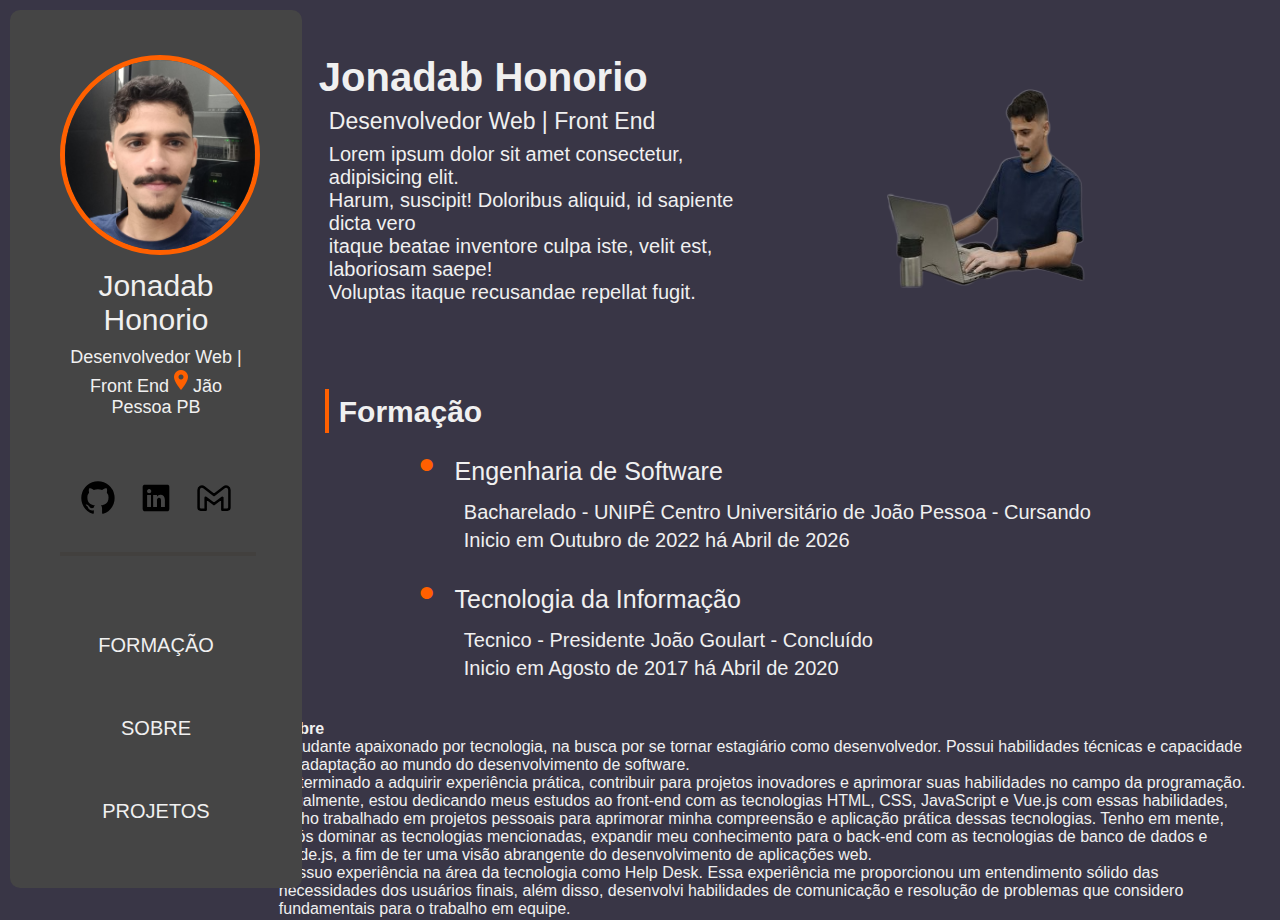
<file: index.html>
<!DOCTYPE html>
<html lang="pt-br">
<head>
    <meta charset="UTF-8">
    <meta http-equiv="X-UA-Compatible" content="IE=edge">
    <meta name="viewport" content="width=device-width, initial-scale=1.0">
    <title>Jonadab Honorio | Developer </title>
    <link rel="shortcut icon" href="assets/favicon_J.ico" type="image/x-icon">
    <link rel="stylesheet" href="index.css">   
</head>
<body>
    <section id="Container">
        <section id="Menu">
            <header>
                <img id="avatar" src="assets/avatar.jpeg" alt="Foto de perfil do Jonadab"> 
                <p id="nome_menu">Jonadab Honorio</p>
                <p id="texto">Desenvolvedor Web | Front End<img src="assets/map.png" alt="Icone Marcador">Jão Pessoa PB</p>     
            </header> 
            <nav>
                <ul id="links_externos">
                    <li><a href="https://github.com/JonadabHonorio" target="_blank" rel="noopener noreferrer"><img class="icones" src="assets/github.svg" alt="Icone GitHub"></a></li>
                    <li><a href="https://www.linkedin.com/in/jonadab-honorio-5a3440261/" target="_blank" rel="noopener noreferrer"><img class="icones" src="assets/linkedin.svg" alt="Icone Likedin"></a></li>
                    <li><a href="https://mail.google.com/mail/u/1/?ogbl#inbox" target="_blank" rel="noopener noreferrer"><img class="icones" src="assets/gmail.svg" alt="Icone E-mail"></a></li>
                </ul>
                <div id="linha_horizontal_menu"></div>
                <ul id="links_internos">
                    <li class="elementos"><a id="elementos_link_interno" href="#">FORMAÇÃO</a></li>
                    <li class="elementos"><a id="elementos_link_interno" href="#">SOBRE</a></li>
                    <li class="elementos"><a id="elementos_link_interno" href="#">PROJETOS</a></li>
                </ul>
            </nav>    
        </section>
        <main>
            <div id="Introducao">
                <div id="container_conteudo_introducao">      
                    <h1 id="nome_introducao">Jonadab Honorio</h1>
                    <p id="subtitulo_introducao" class="info_introducao">Desenvolvedor Web | Front End</p>
                    <p id="texto_introducao" class="info_introducao">
                        Lorem ipsum dolor sit amet consectetur, adipisicing elit.<br> 
                        Harum, suscipit! Doloribus aliquid, id sapiente dicta vero<br> 
                        itaque beatae inventore culpa iste, velit est, laboriosam saepe!<br> 
                        Voluptas itaque recusandae repellat fugit.
                    </p>   
                </div>
                <div id="container_img_introducao">
                    <img id="foto_introducao" src="assets/foto_introdução.png" alt="Foto de Jonadab">
                </div> 
            </div>
            <div id="Formacao">
                <div id="linha_vertical_formacao" class="linha_vertical_main"></div>  
                <h2 id="titulo_formacao">Formação</h2>
                    <div id="container_conteudo_formacao">
                        <ul id="lista_formacoes">
                            <li class="nome_curso">Engenharia de Software</li>
                                <p class="info_curso">Bacharelado - UNIPÊ Centro Universitário de João Pessoa - Cursando </p>
                                <p class="info_curso">Inicio em Outubro de 2022 há Abril de 2026</p>
                            <li class="nome_curso" id="tecnologia_informacao">Tecnologia da Informação</li>
                                <p class="info_curso">Tecnico - Presidente João Goulart  - Concluído</p>
                                <p class="info_curso">Inicio em Agosto de 2017 há Abril de 2020</p>
                        </ul>
                    </div>
            </div>
            <div id="Sobre">
                <div id="linha_vertical_sobre" class="linha_vertical_main"></div>
                <h2 id="titulo_sobre">Sobre</h2>
                    <div id="container_conteudo_sobre">
                        <p class="conteudo_sobre" id="info_sobre01" >Estudante apaixonado por tecnologia, na busca por se tornar estagiário como desenvolvedor. Possui habilidades técnicas e capacidade de adaptação ao mundo do desenvolvimento de software.<br> Determinado a adquirir experiência prática, contribuir para projetos inovadores e aprimorar suas habilidades no campo da programação.</p> 
                        <p class="conteudo_sobre" id="info_sobre02" >Atualmente, estou dedicando meus estudos ao front-end com as tecnologias HTML, CSS, JavaScript e Vue.js com essas habilidades, tenho trabalhado em projetos pessoais para aprimorar minha compreensão e aplicação prática dessas tecnologias. Tenho em mente, após dominar as tecnologias mencionadas, expandir meu conhecimento para o back-end com as tecnologias de banco de dados e Node.js, a fim de ter uma visão abrangente do desenvolvimento de aplicações web.</p> 
                        <p class="conteudo_sobre" id="info_sobre03" >Possuo experiência na área da tecnologia como Help Desk. Essa experiência me proporcionou um entendimento sólido das necessidades dos usuários finais, além disso, desenvolvi habilidades de comunicação e resolução de problemas que considero fundamentais para o trabalho em equipe.</p>
                    </div>
            </div>

        </main>
        
    </section>
    <script src="scriptWeb.js"></script>
</body>
</html>
</file>
<file: index.css>
html, body, div, span, applet, object, iframe,
h1, h2, h3, h4, h5, h6, p, blockquote, pre,
a, abbr, acronym, address, big, cite, code,
del, dfn, em, img, ins, kbd, q, s, samp,
small, strike, strong, sub, sup, tt, var,
b, u, i, center,
dl, dt, dd, ol, ul, li,
fieldset, form, label, legend,
table, caption, tbody, tfoot, thead, tr, th, td,
article, aside, canvas, details, embed, 
figure, figcaption, footer, header, hgroup, 
menu, nav, output, ruby, section, summary,
time, mark, audio, video {
	margin: 0;
	padding: 0;
	border: 0;
	font-size: 100%;
	vertical-align: baseline;
}                                                    /* RESET.CSS */

@import url('https://fonts.googleapis.com/css2?family=Pathway+Extreme&display=swap');

body {
    font-family: 'Pathway Extreme', sans-serif;
    color: #F0F0F0;
    background-color: #393646;
    height: 100vh;
    width: 100vw;
    overflow-x: hidden;
    
}

#Container {
    padding: 10px;
    height: inherit;
    width: inherit;

}

#Menu {
    position: fixed;
    background-color: #454545;
    width: 15%;
    height: 87%;
    padding: 45px 50px 50px 50px;
    text-align: center;
    border-radius: 10px;    
}

#nome_menu {
    font-size: 30px;
    padding-top: 10px;
}

#avatar {
    height: 190px;
    width: 190px;
    border-radius: 50%;
    border: 5px solid #FF6000;
}

#texto {
    font-size: 18px;
    padding-top: 10px;
}

#links_externos {
    padding-top: 60px;
    list-style-type: none;
    display: flex;
    justify-content:space-evenly;
    flex-direction: row;
    margin-bottom: 30px;    
}
.icones {
    width: 40px;
    height: 40px;
}

#linha_horizontal_menu {
    width: 100%;
    border: 2px solid #42403e;

}

#links_internos {
    list-style-type: none;
    display: flex;
    flex-direction: column;
    font-size: 20px;
    margin: 25% 0;  
}

.elementos {
    padding: 30px;
}

#elementos_link_interno {
    text-decoration: none;
    color: #F0F0F0;
}

main {
    width: 76%;
    height: 100%;
    margin-left: 21%;    
}


#Introducao {
   
    height:35%;
    padding: 20px 60px 20px 40px ; 
    text-align: left;
    align-items: center;
    display: flex;
    justify-content: space-between; 
            
}

#container_conteudo_introducao {
    height: 100%;
    margin-top: 50px;
    
}

#nome_introducao {
    font-size: 40px; 
    margin-bottom: 8px; 
    
}

#subtitulo_introducao {
    font-size: 23px;
    margin-bottom: 8px; 
    
}

#texto_introducao {
    font-size: 20px;
    
}

.info_introducao {
    margin-left:10px;

}

#container_img_introducao {   
    width: 500px;
    height:500px; 
  
}

#foto_introducao {
    width: 100%;
    height: 100%;
}

#Formacao {
     
    height:35%;
    padding: 20px 20px 20px 30px;
}

#linha_vertical_formacao {
    height: 40px;
    float: left;
    border: 2px solid #FF6000;
    margin-top: 4px;
    margin-left: 16px;
    margin-right: 10px;

}

#titulo_formacao {
    font-size: 30px;
    margin: 10px 10px 0px 20px;
}

#container_conteudo_formacao {
    font-size: 18px;
    margin: 0px 10px 10px 110px;
    text-align: left;
    
    
}

#lista_formacoes {
   list-style: none;
   
    
}

#lista_formacoes .nome_curso::before {
    content: '\2022';
    color: #FF6000;
    font-size: 45px;
    margin-right: 20px;
    

           
} 

.nome_curso {
    font-size: 25px;
    padding-bottom: 10px;
    padding-top: 10px;
    
}

#tecnologia_informacao {
    margin-top: 0px;
}

.info_curso {
    font-size: 20px;
    margin-left: 45px;
    margin-bottom: 5px;
   
    

}
</file>
